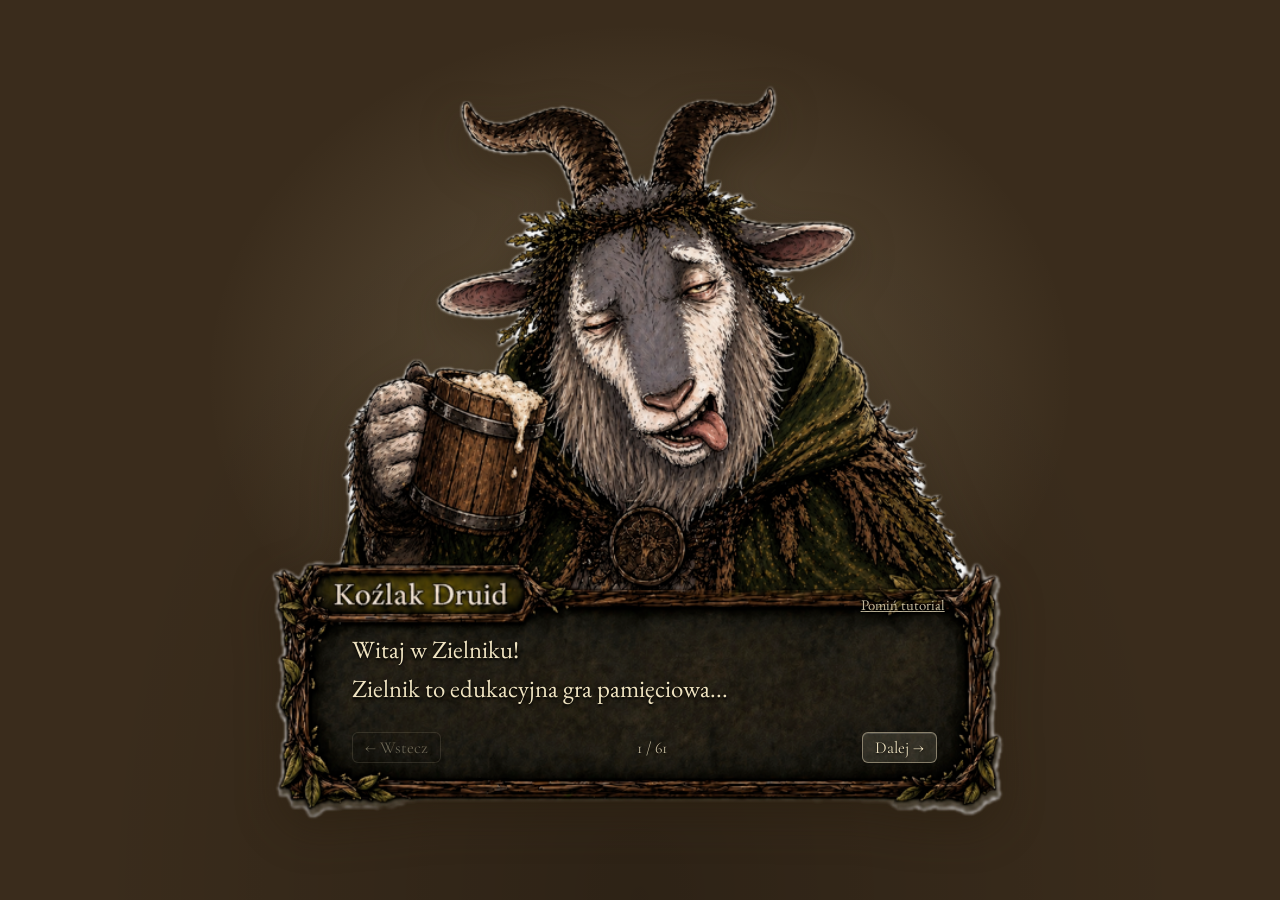
<file: index.html>
<!DOCTYPE html>
<html lang="pl">
<head>
  <meta charset="UTF-8" />
  <meta name="viewport" content="width=device-width, initial-scale=1.0" />
  <title>Zielnik — Memo Botaniczne</title>
  <link rel="preconnect" href="https://fonts.googleapis.com" />
  <link rel="preconnect" href="https://fonts.gstatic.com" crossorigin />
  <link href="https://fonts.googleapis.com/css2?family=Cormorant+Garamond:ital,wght@0,400;0,600;0,700;1,400;1,600&family=EB+Garamond:ital,wght@0,400;0,500;1,400&family=Inter:wght@400;500;600&display=swap" rel="stylesheet" />
  <link rel="stylesheet" href="css/styles.css" />
  <link rel="manifest" href="manifest.webmanifest" />
  <meta name="theme-color" content="#5a6b3b" />
  <link rel="icon" type="image/png" sizes="192x192" href="images/icon-192.png" />
  <meta name="description" content="Pergaminowa gra pamięciowa: łącz pary kwiatów i odkrywaj je w zielniku — encyklopedii w stylu Pokédexa." />
</head>
<body class="page-menu">
  <div class="parchment-bg"></div>

  <main class="menu">
    <header class="menu__header">
      <div class="ornament">✦ ❦ ✦</div>
      <h1 class="menu__title">Zielnik</h1>
      <p class="menu__subtitle"><em>Herbarium Memoriae</em></p>
      <div class="ornament">— gra pamięciowa botaniczna —</div>
    </header>

    <section class="menu__actions">
      <a class="btn btn--primary" href="game.html">
        <span class="btn__title">Rozpocznij grę</span>
        <span class="btn__sub">Łącz w pary, odkrywaj kwiaty</span>
      </a>
      <a class="btn" href="herbarium.html">
        <span class="btn__title">Otwórz Zielnik</span>
        <span class="btn__sub">Encyklopedia odkrytych kwiatów</span>
      </a>
    </section>

    <section class="menu__progress" id="progressPanel">
      <!-- progress filled by JS -->
    </section>

    <footer class="menu__footer">
      <button id="muteToggle" class="link-btn" type="button" aria-pressed="false">🔊 Dźwięk: włączony</button>
      <span class="dot">·</span>
      <button id="replayTutorial" class="link-btn" type="button">🎓 Pokaż tutorial</button>
      <span class="dot">·</span>
      <button id="resetProgress" class="link-btn link-btn--danger" type="button">Zresetuj postęp</button>
    </footer>
  </main>

  <script src="js/storage.js"></script>
  <script src="js/audio.js"></script>
  <script src="js/data.js"></script>
  <script src="js/menu.js"></script>
  <script src="js/tutorial.js"></script>
  <script src="js/pwa.js"></script>
</body>
</html>
</file>
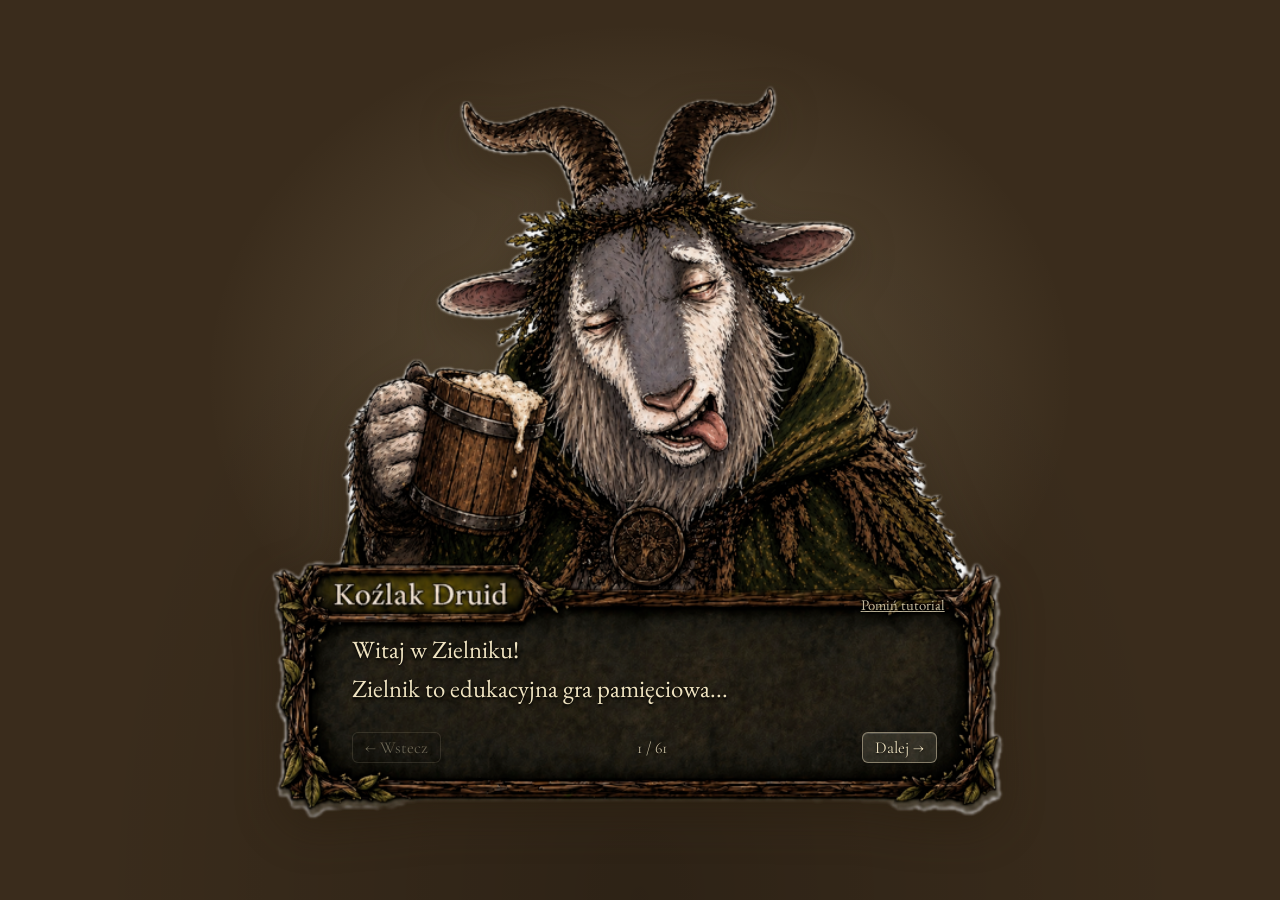
<file: game.html>
<!DOCTYPE html>
<html lang="pl">
<head>
  <meta charset="UTF-8" />
  <meta name="viewport" content="width=device-width, initial-scale=1.0" />
  <title>Gra — Zielnik</title>
  <link rel="preconnect" href="https://fonts.googleapis.com" />
  <link rel="preconnect" href="https://fonts.gstatic.com" crossorigin />
  <link href="https://fonts.googleapis.com/css2?family=Cormorant+Garamond:ital,wght@0,400;0,600;0,700;1,400;1,600&family=EB+Garamond:ital,wght@0,400;0,500;1,400&family=Inter:wght@400;500;600&display=swap" rel="stylesheet" />
  <link rel="stylesheet" href="css/styles.css" />
  <link rel="stylesheet" href="css/game.css" />
  <link rel="manifest" href="manifest.webmanifest" />
  <meta name="theme-color" content="#5a6b3b" />
  <link rel="icon" type="image/png" sizes="192x192" href="images/icon-192.png" />
</head>
<body class="page-game">
  <div class="parchment-bg"></div>

  <header class="topbar">
    <a class="topbar__back" href="index.html" aria-label="Powrót do menu">← Menu</a>
    <h1 class="topbar__title">Memo Botaniczne</h1>
    <nav class="topbar__nav">
      <span class="stat" aria-label="Czas">⧖ <span id="statTime">00:00</span></span>
      <span class="stat" aria-label="Ruchy">↻ <span id="statMoves">0</span></span>
      <span class="stat" aria-label="Pary">❀ <span id="statPairs">0/12</span></span>
      <a id="herbariumTarget" class="herb-icon" href="herbarium.html" title="Zielnik" aria-label="Otwórz zielnik">
        <span class="herb-icon__book">📕</span>
        <span class="herb-icon__count" id="herbCount">0</span>
      </a>
      <button id="muteToggle" class="link-btn" type="button" aria-pressed="false">🔊</button>
    </nav>
  </header>

  <main class="board-wrap">
    <div id="board" class="board" aria-label="Plansza memo"></div>
  </main>

  <div id="toastStack" class="toast-stack" aria-live="polite"></div>

  <div id="winDialog" class="dialog" hidden>
    <div class="dialog__panel">
      <div class="ornament">✦ ❦ ✦</div>
      <h2>Runda zakończona</h2>
      <p class="dialog__lead" id="winLead">Wspaniała pamięć botaniczna!</p>
      <ul class="dialog__stats">
        <li>Czas: <strong id="winTime">00:00</strong></li>
        <li>Ruchy: <strong id="winMoves">0</strong></li>
        <li>Nowo odkryte: <strong id="winNew">0</strong></li>
      </ul>
      <div id="winAchievements" class="win-achievements" hidden></div>
      <div class="dialog__actions">
        <button class="btn btn--primary" id="playAgain">Zagraj ponownie</button>
        <a class="btn" href="herbarium.html">Otwórz Zielnik</a>
        <a class="btn btn--ghost" href="index.html">Menu</a>
      </div>
    </div>
  </div>

  <script src="js/storage.js"></script>
  <script src="js/audio.js"></script>
  <script src="js/data.js"></script>
  <script src="js/achievements.js"></script>
  <script src="js/game.js"></script>
  <script src="js/tutorial.js"></script>
  <script src="js/pwa.js"></script>
</body>
</html>
</file>
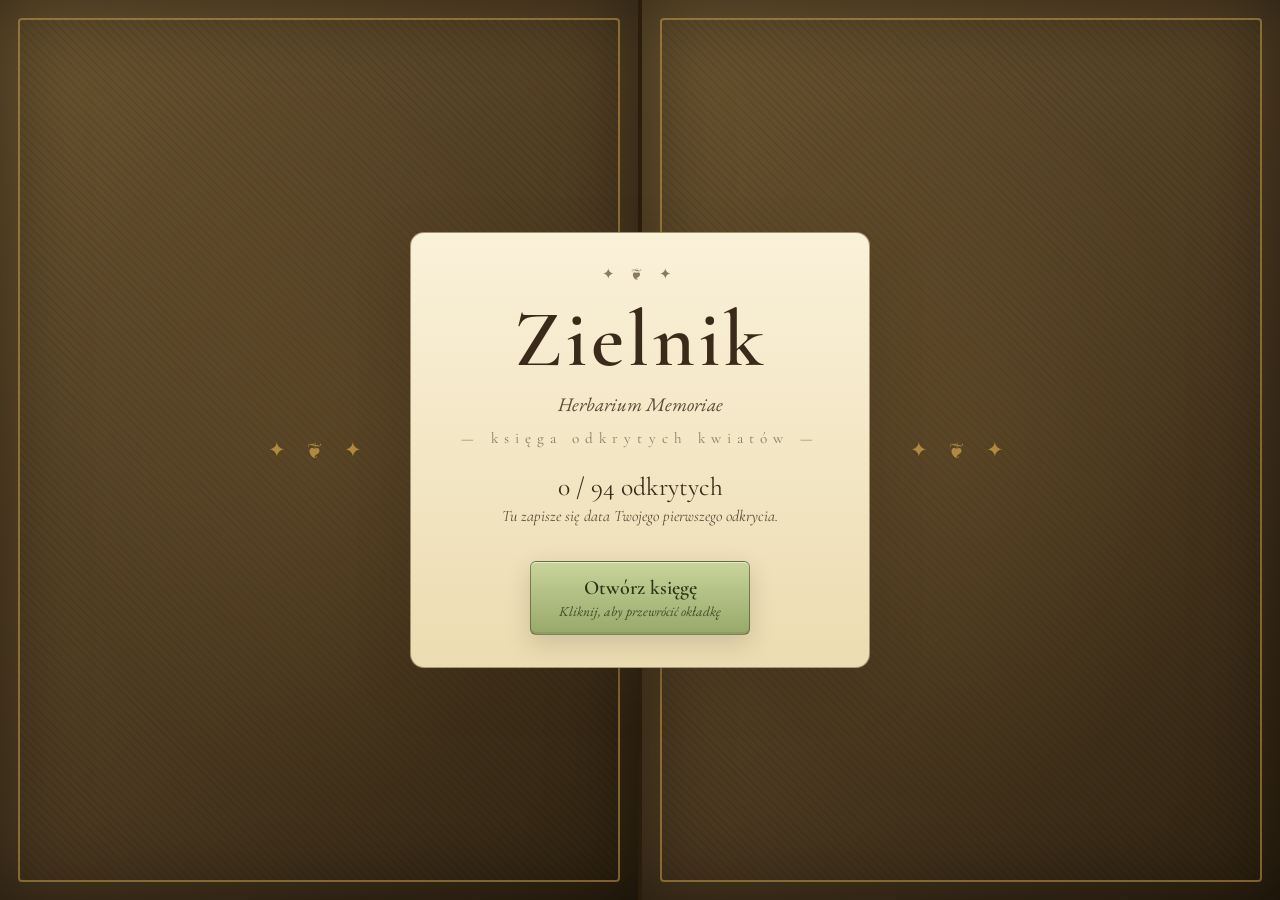
<file: herbarium.html>
<!DOCTYPE html>
<html lang="pl">
<head>
  <meta charset="UTF-8" />
  <meta name="viewport" content="width=device-width, initial-scale=1.0" />
  <title>Zielnik — Encyklopedia</title>
  <link rel="preconnect" href="https://fonts.googleapis.com" />
  <link rel="preconnect" href="https://fonts.gstatic.com" crossorigin />
  <link href="https://fonts.googleapis.com/css2?family=Cormorant+Garamond:ital,wght@0,400;0,600;0,700;1,400;1,600&family=EB+Garamond:ital,wght@0,400;0,500;1,400&family=Inter:wght@400;500;600&display=swap" rel="stylesheet" />
  <link rel="stylesheet" href="css/styles.css" />
  <link rel="stylesheet" href="css/herbarium.css" />
  <link rel="manifest" href="manifest.webmanifest" />
  <meta name="theme-color" content="#5a6b3b" />
  <link rel="icon" type="image/png" sizes="192x192" href="images/icon-192.png" />
</head>
<body class="page-herbarium">
  <div class="parchment-bg"></div>

  <div id="bookCover" class="book-cover" role="dialog" aria-label="Okładka zielnika" tabindex="-1">
    <div class="book-cover__half book-cover__half--left">
      <div class="book-cover__inner book-cover__inner--left">
        <div class="ornament">✦ ❦ ✦</div>
      </div>
    </div>
    <div class="book-cover__half book-cover__half--right">
      <div class="book-cover__inner book-cover__inner--right">
        <div class="ornament">✦ ❦ ✦</div>
      </div>
    </div>
    <div class="book-cover__center">
      <div class="ornament">✦ ❦ ✦</div>
      <h1 class="book-cover__title">Zielnik</h1>
      <p class="book-cover__sub"><em>Herbarium Memoriae</em></p>
      <div class="ornament">— księga odkrytych kwiatów —</div>
      <div class="book-cover__progress">
        <div class="book-cover__count" id="coverCount">0 / 94</div>
        <div class="book-cover__date" id="coverDate"></div>
      </div>
      <button class="btn btn--primary book-cover__open" id="openBookBtn" type="button">
        <span class="btn__title">Otwórz księgę</span>
        <span class="btn__sub">Kliknij, aby przewrócić okładkę</span>
      </button>
    </div>
  </div>

  <header class="topbar">
    <a class="topbar__back" href="index.html" aria-label="Powrót do menu">← Menu</a>
    <h1 class="topbar__title">Zielnik</h1>
    <nav class="topbar__nav">
      <span class="stat" aria-label="Postęp">❀ <span id="progressLabel">0 / 94</span></span>
      <a class="link-btn" href="game.html">Graj →</a>
    </nav>
  </header>

  <main class="herbarium">
    <aside class="herbarium__sidebar" aria-label="Lista kwiatów">
      <div class="filters">
        <label class="filters__search">
          <span class="visually-hidden">Szukaj</span>
          <input type="search" id="searchInput" placeholder="Szukaj…" autocomplete="off" />
        </label>
        <div class="filters__row">
          <select id="filterCategory" aria-label="Kategoria">
            <option value="">Wszystkie kategorie</option>
          </select>
          <select id="filterLifecycle" aria-label="Cykl życia">
            <option value="">Wszystkie cykle</option>
          </select>
        </div>
        <label class="filters__check">
          <input type="checkbox" id="filterUnlocked" /> Tylko odblokowane
        </label>
      </div>
      <ul id="flowerList" class="flower-list" role="listbox"></ul>
      <button id="openStamps" class="link-btn stamps-trigger" type="button">🏅 STEMPLE</button>
    </aside>

    <section id="detail" class="herbarium__detail" aria-live="polite">
      <div class="detail__placeholder">
        <div class="ornament">✦ ❦ ✦</div>
        <p>Wybierz kwiat z listy,<br />aby otworzyć kartę zielnika.</p>
      </div>
    </section>
  </main>

  <div id="stampsDialog" class="dialog" hidden>
    <div class="dialog__panel dialog__panel--wide">
      <div class="ornament">✦ ❦ ✦</div>
      <h2>STEMPLE</h2>
      <p class="dialog__lead" id="stampsLead">Zdobywaj je za odkrywanie kwiatów, szybkie pary i kompletowanie zestawów.</p>
      <div id="stampsGrid" class="stamps-grid"></div>
      <div class="dialog__actions">
        <button class="btn" id="closeStamps" type="button">Zamknij</button>
      </div>
    </div>
  </div>

  <script src="js/storage.js"></script>
  <script src="js/data.js"></script>
  <script src="js/achievements.js"></script>
  <script src="js/herbarium.js"></script>
  <script src="js/tutorial.js"></script>
  <script src="js/pwa.js"></script>
</body>
</html>
</file>
<file: css/styles.css>
/* === Zielnik — base styles === */
:root {
  --paper: #f4ead5;
  --paper-2: #ecdfc1;
  --paper-3: #e2d2ad;
  --ink: #3a2a1a;
  --ink-soft: #5a4a36;
  --ink-faint: #8a7a64;
  --moss: #5a6b3b;
  --moss-dark: #3f4d27;
  --terracotta: #a0522d;
  --gold: #b8860b;
  --gold-soft: #d4a84a;
  --shadow: 0 8px 24px rgba(58, 42, 26, 0.18);
  --shadow-lg: 0 18px 50px rgba(58, 42, 26, 0.28);
  --radius: 6px;
  --radius-lg: 14px;
  --serif: "Cormorant Garamond", "EB Garamond", Georgia, serif;
  --serif-body: "EB Garamond", Georgia, serif;
  --sans: "Inter", system-ui, -apple-system, sans-serif;
}

* { box-sizing: border-box; }

html, body { margin: 0; padding: 0; }
body {
  min-height: 100vh;
  font-family: var(--serif-body);
  color: var(--ink);
  background: var(--paper);
  position: relative;
  overflow-x: hidden;
}

/* Parchment background — layered radial + grain */
.parchment-bg {
  position: fixed;
  inset: 0;
  z-index: -1;
  background:
    radial-gradient(ellipse at 20% 10%, rgba(255, 240, 210, 0.7), transparent 55%),
    radial-gradient(ellipse at 80% 90%, rgba(160, 120, 70, 0.18), transparent 60%),
    radial-gradient(ellipse at 60% 40%, rgba(255, 250, 230, 0.4), transparent 70%),
    linear-gradient(180deg, #f6ecd5 0%, #ead9b3 50%, #e0cb9f 100%);
}
.parchment-bg::before {
  content: "";
  position: absolute;
  inset: 0;
  background-image:
    radial-gradient(circle at 12% 22%, rgba(70,50,30,0.06) 0 1px, transparent 2px),
    radial-gradient(circle at 78% 64%, rgba(70,50,30,0.05) 0 1px, transparent 2px),
    radial-gradient(circle at 42% 88%, rgba(70,50,30,0.04) 0 1px, transparent 2px),
    radial-gradient(circle at 88% 14%, rgba(70,50,30,0.04) 0 1px, transparent 2px);
  background-size: 240px 240px, 320px 320px, 280px 280px, 360px 360px;
  opacity: 0.7;
  pointer-events: none;
  mix-blend-mode: multiply;
}
.parchment-bg::after {
  content: "";
  position: absolute;
  inset: 0;
  background-image: url("data:image/svg+xml;utf8,<svg xmlns='http://www.w3.org/2000/svg' width='200' height='200'><filter id='n'><feTurbulence type='fractalNoise' baseFrequency='0.85' numOctaves='2' stitchTiles='stitch'/><feColorMatrix values='0 0 0 0 0.22  0 0 0 0 0.16  0 0 0 0 0.10  0 0 0 0.18 0'/></filter><rect width='100%' height='100%' filter='url(%23n)'/></svg>");
  opacity: 0.35;
  mix-blend-mode: multiply;
  pointer-events: none;
}

/* Typography */
h1, h2, h3 { font-family: var(--serif); font-weight: 600; letter-spacing: 0.01em; color: var(--ink); }

.ornament {
  font-family: var(--serif);
  color: var(--ink-faint);
  letter-spacing: 0.4em;
  font-size: 0.95rem;
  text-align: center;
  user-select: none;
}

/* Buttons */
.btn {
  display: inline-flex;
  flex-direction: column;
  align-items: center;
  justify-content: center;
  gap: 2px;
  text-decoration: none;
  color: var(--ink);
  background: linear-gradient(180deg, #f8efd8, #e7d6ad);
  border: 1px solid rgba(90, 70, 40, 0.45);
  border-radius: var(--radius);
  padding: 14px 28px;
  min-width: 220px;
  font-family: var(--serif);
  font-size: 1.25rem;
  cursor: pointer;
  box-shadow:
    inset 0 1px 0 rgba(255, 255, 255, 0.55),
    inset 0 -2px 0 rgba(120, 90, 50, 0.18),
    var(--shadow);
  transition: transform 0.15s ease, box-shadow 0.2s ease, filter 0.2s;
}
.btn:hover { transform: translateY(-2px); filter: brightness(1.04); box-shadow: var(--shadow-lg); }
.btn:active { transform: translateY(0); }
.btn__title { font-weight: 600; }
.btn__sub { font-size: 0.85rem; color: var(--ink-soft); font-style: italic; font-family: var(--serif-body); }
.btn--primary {
  background: linear-gradient(180deg, #c8d49b, #98a86a);
  color: #2a3517;
  border-color: rgba(40, 60, 20, 0.5);
}
.btn--primary .btn__sub { color: #3f4d27; }
.btn--ghost { background: transparent; box-shadow: none; }
.btn--ghost:hover { background: rgba(255,255,255,0.3); }

.link-btn {
  background: none;
  border: none;
  color: var(--ink-soft);
  text-decoration: none;
  font-family: var(--serif-body);
  font-size: 1rem;
  cursor: pointer;
  padding: 4px 8px;
  border-radius: 4px;
}
.link-btn:hover { color: var(--ink); background: rgba(255,255,255,0.3); }
.link-btn--danger:hover { color: #7a2c1a; }

.dot { color: var(--ink-faint); margin: 0 6px; }

/* Visually hidden */
.visually-hidden {
  position: absolute; width: 1px; height: 1px; padding: 0; margin: -1px;
  overflow: hidden; clip: rect(0,0,0,0); white-space: nowrap; border: 0;
}

/* === Menu === */
.page-menu .menu {
  max-width: 720px;
  margin: 0 auto;
  padding: 6vh 24px 4vh;
  text-align: center;
}
.menu__header { margin-bottom: 36px; }
.menu__title {
  font-size: clamp(3.5rem, 8vw, 6rem);
  margin: 8px 0 4px;
  letter-spacing: 0.04em;
  color: var(--ink);
  text-shadow: 0 1px 0 rgba(255,255,255,0.4);
}
.menu__subtitle { font-style: italic; color: var(--ink-soft); margin: 0 0 12px; font-size: 1.2rem; }
.menu__actions { display: flex; flex-direction: column; align-items: center; gap: 14px; margin: 32px 0; }
.menu__progress {
  margin: 32px auto 16px;
  max-width: 520px;
  background: rgba(255, 250, 235, 0.55);
  border: 1px solid rgba(90, 70, 40, 0.25);
  border-radius: var(--radius-lg);
  padding: 18px 22px;
  box-shadow: var(--shadow);
  text-align: left;
}
.menu__progress h3 { margin: 0 0 8px; font-size: 1.3rem; }
.progress-bar {
  position: relative;
  height: 14px;
  background: rgba(58,42,26,0.1);
  border-radius: 999px;
  overflow: hidden;
  border: 1px solid rgba(90,70,40,0.2);
}
.progress-bar__fill {
  height: 100%;
  background: linear-gradient(90deg, var(--moss), var(--gold-soft));
  border-radius: 999px;
  transition: width 0.6s ease;
}
.progress-meta { display: flex; justify-content: space-between; font-size: 0.95rem; color: var(--ink-soft); margin-top: 6px; }
.menu__footer { margin-top: 24px; color: var(--ink-faint); font-size: 0.95rem; }

/* === Topbar === */
.topbar {
  display: flex;
  align-items: center;
  justify-content: space-between;
  padding: 14px 24px;
  border-bottom: 1px solid rgba(90, 70, 40, 0.25);
  background: rgba(255, 248, 228, 0.5);
  backdrop-filter: blur(2px);
}
.topbar__title {
  margin: 0;
  font-size: 1.6rem;
  letter-spacing: 0.05em;
  font-weight: 600;
}
.topbar__back { color: var(--ink-soft); text-decoration: none; font-family: var(--serif-body); }
.topbar__back:hover { color: var(--ink); }
.topbar__nav { display: flex; align-items: center; gap: 16px; font-family: var(--serif-body); }
.stat { color: var(--ink-soft); font-variant-numeric: tabular-nums; }
.stat strong { color: var(--ink); }

/* === Toasts === */
.toast-stack {
  position: fixed;
  right: 24px;
  bottom: 24px;
  display: flex;
  flex-direction: column-reverse;
  gap: 10px;
  z-index: 50;
  pointer-events: none;
}
.toast {
  pointer-events: auto;
  background: linear-gradient(180deg, #f8efd8, #e7d6ad);
  border: 1px solid rgba(90, 70, 40, 0.4);
  border-radius: var(--radius);
  padding: 12px 16px 12px 12px;
  box-shadow: var(--shadow-lg);
  display: flex;
  align-items: center;
  gap: 12px;
  max-width: 360px;
  animation: toastIn 0.5s cubic-bezier(.2,.8,.2,1) both;
  font-family: var(--serif-body);
}
.toast.is-leaving { animation: toastOut 0.4s ease both; }
.toast__thumb {
  width: 56px; height: 56px; flex: 0 0 56px;
  border-radius: 4px;
  object-fit: cover;
  border: 1px solid rgba(90, 70, 40, 0.4);
  box-shadow: 0 2px 6px rgba(0,0,0,0.15);
}
.toast__title { font-family: var(--serif); font-size: 1.15rem; line-height: 1.1; color: var(--ink); }
.toast__sub { font-style: italic; color: var(--ink-soft); font-size: 0.9rem; }
@keyframes toastIn {
  from { transform: translateX(40px) scale(0.95); opacity: 0; }
  to   { transform: translateX(0) scale(1); opacity: 1; }
}
@keyframes toastOut {
  to { transform: translateX(40px); opacity: 0; }
}

/* === Dialog === */
.dialog {
  position: fixed;
  inset: 0;
  display: flex;
  align-items: center;
  justify-content: center;
  background: rgba(40, 28, 14, 0.45);
  backdrop-filter: blur(3px);
  z-index: 100;
  padding: 24px;
}
.dialog[hidden] { display: none; }
.dialog__panel {
  background: linear-gradient(180deg, #faf1d9, #ecdcb1);
  border: 1px solid rgba(90, 70, 40, 0.4);
  border-radius: var(--radius-lg);
  padding: 32px 36px;
  max-width: 520px;
  width: 100%;
  box-shadow: var(--shadow-lg);
  text-align: center;
  animation: dialogIn 0.45s cubic-bezier(.2,.8,.2,1);
}
.dialog__panel h2 { font-size: 2.2rem; margin: 12px 0 8px; }
.dialog__lead { font-style: italic; color: var(--ink-soft); }
.dialog__stats {
  list-style: none; padding: 0; margin: 18px auto 24px;
  display: flex; justify-content: center; gap: 28px;
  font-family: var(--serif-body); color: var(--ink-soft);
}
.dialog__stats strong { color: var(--ink); font-size: 1.3rem; font-family: var(--serif); }
.dialog__actions { display: flex; flex-wrap: wrap; gap: 10px; justify-content: center; }
@keyframes dialogIn {
  from { transform: translateY(20px) scale(0.96); opacity: 0; }
  to   { transform: translateY(0) scale(1); opacity: 1; }
}
.dialog__panel--wide { max-width: 760px; }

/* Stamps */
.stamps-trigger { margin-top: 8px; align-self: center; }
.stamps-grid {
  display: flex;
  flex-direction: column;
  gap: 18px;
  margin: 18px 0 22px;
  max-height: min(62vh, 620px);
  overflow-y: auto;
  padding-right: 6px;
}
.stamp-section__title {
  margin: 0 0 8px;
  font-size: 1.15rem;
  color: var(--moss-dark);
  text-align: left;
}
.stamp-section__grid {
  display: grid;
  grid-template-columns: repeat(auto-fill, minmax(150px, 1fr));
  gap: 12px;
}
.stamp-card {
  background: rgba(255, 250, 232, 0.7);
  border: 2px dashed rgba(120, 60, 30, 0.45);
  border-radius: 10px;
  padding: 14px 10px;
  text-align: center;
  font-family: var(--serif-body);
  position: relative;
  transition: transform 0.2s;
}
.stamp-card.is-earned {
  border-style: solid;
  border-color: rgba(184, 134, 11, 0.6);
  background: rgba(255, 245, 215, 0.9);
  box-shadow: 0 4px 14px rgba(120, 90, 40, 0.18);
  transform: rotate(-1deg);
}
.stamp-card.is-earned:nth-child(even) { transform: rotate(0.8deg); }
.stamp-card.is-locked { opacity: 0.55; filter: grayscale(0.8); }
.stamp-card__icon { font-size: 2rem; line-height: 1; margin-bottom: 6px; }
.stamp-card__name { font-family: var(--serif); font-size: 1.05rem; color: var(--ink); margin-bottom: 4px; }
.stamp-card__desc { font-size: 0.85rem; color: var(--ink-soft); }

/* Win dialog — achievements pills */
.win-achievements {
  display: flex;
  flex-direction: column;
  gap: 8px;
  margin: 16px auto 8px;
  max-width: 420px;
  text-align: left;
}
.achievement-pill {
  display: flex;
  align-items: center;
  gap: 12px;
  background: rgba(255, 245, 215, 0.85);
  border: 1px solid rgba(184, 134, 11, 0.55);
  border-radius: 10px;
  padding: 10px 14px;
  animation: pillIn 0.5s ease both;
}
.achievement-pill__icon { font-size: 1.6rem; }
.achievement-pill__name { font-family: var(--serif); font-weight: 600; font-size: 1.05rem; }
.achievement-pill__desc { font-size: 0.85rem; color: var(--ink-soft); }
@keyframes pillIn {
  from { transform: translateX(-10px); opacity: 0; }
  to   { transform: translateX(0); opacity: 1; }
}

/* === Tutorial — Koźlak Druid === */
.tutorial-root {
  position: fixed;
  inset: 0;
  z-index: 300;
  pointer-events: auto;
  font-family: var(--serif-body);
  display: flex;
  overflow: hidden;
}
.tutorial-root--intro {
  background:
    radial-gradient(ellipse at 50% 42%, rgba(245, 228, 184, 0.22), transparent 48%),
    radial-gradient(ellipse at 50% 100%, rgba(0, 0, 0, 0.22), transparent 60%),
    #3a2c1c;
  align-items: center;
  justify-content: center;
}
.tutorial-root--guide {
  background: rgba(40, 28, 14, 0.16);
  align-items: flex-end;
  justify-content: flex-end;
  padding: 18px;
}
.tutorial-highlight {
  position: absolute;
  border-radius: 12px;
  border: 3px solid var(--gold);
  box-shadow:
    0 0 0 9999px rgba(40, 28, 14, 0.55),
    0 0 24px rgba(212, 168, 74, 0.7);
  transition: all 0.4s cubic-bezier(.2,.8,.2,1);
  pointer-events: none;
  animation: hlPulse 2s ease-in-out infinite;
}
@keyframes hlPulse {
  0%, 100% { box-shadow: 0 0 0 9999px rgba(40, 28, 14, 0.55), 0 0 14px rgba(212,168,74,0.6); }
  50%      { box-shadow: 0 0 0 9999px rgba(40, 28, 14, 0.55), 0 0 28px rgba(212,168,74,0.95); }
}

.tutorial-paszczak {
  position: relative;
  width: min(92vw, 760px, 92vh);
  aspect-ratio: 1 / 1;
  height: auto;
  flex: 0 0 auto;
  pointer-events: auto;
  animation: paszczakIn 0.6s cubic-bezier(.2,.8,.2,1) both;
  filter: drop-shadow(0 16px 22px rgba(40,28,14,0.45));
}
.tutorial-root--guide .tutorial-paszczak {
  width: min(72vw, 620px, 72vh);
  filter: drop-shadow(0 10px 16px rgba(40,28,14,0.42));
}
@keyframes paszczakIn {
  from { transform: translateY(40px) scale(0.85); opacity: 0; }
  to   { transform: translateY(0) scale(1); opacity: 1; }
}
.tutorial-paszczak__img {
  position: absolute;
  inset: 0;
  width: 100%;
  height: 100%;
  object-fit: contain;
  object-position: center center;
  border-radius: 0;
  border: none;
  background: transparent;
  box-shadow: none;
  animation: paszczakBob 4s ease-in-out infinite;
}
.tutorial-root--demonic .tutorial-paszczak__img {
  filter: drop-shadow(0 0 18px rgba(138, 30, 24, 0.72));
}
.tutorial-root--sad .tutorial-paszczak__img {
  filter: saturate(0.75);
}
@keyframes paszczakBob {
  0%, 100% { transform: translateY(0) rotate(-2deg); }
  50%      { transform: translateY(-6px) rotate(2deg); }
}

.tutorial-bubble {
  position: absolute;
  left: 9.8%;
  top: 72.4%;
  width: 81.6%;
  height: 20.4%;
  translate: none;
  max-width: none;
  background: transparent;
  border: none;
  border-radius: 0;
  padding: clamp(8px, 1.3vw, 14px) clamp(12px, 1.8vw, 18px) clamp(8px, 1.1vw, 12px);
  box-shadow: none;
  pointer-events: auto;
  animation: bubbleIn 0.5s cubic-bezier(.2,.8,.2,1) both;
  display: flex;
  flex-direction: column;
  justify-content: space-between;
}
.tutorial-bubble::before {
  display: none;
}
@keyframes bubbleIn {
  from { transform: translateY(10px) scale(0.96); opacity: 0; }
  to   { transform: translateY(0) scale(1); opacity: 1; }
}
.tutorial-bubble__text {
  flex: 1 1 auto;
  min-height: 0;
  font-size: clamp(1.15rem, 2.15vw, 1.55rem);
  line-height: 1.22;
  color: #efe3c1;
  text-shadow: 0 2px 2px rgba(0,0,0,0.75), 0 0 5px rgba(0,0,0,0.65);
  margin-bottom: 4px;
  max-height: none;
  overflow-y: auto;
  padding-right: 4px;
  scrollbar-width: thin;
  scrollbar-color: rgba(239, 227, 193, 0.45) transparent;
}
.tutorial-bubble__text p { margin: 0 0 0.34em; }
.tutorial-bubble__text p:last-child { margin-bottom: 0; }
.tutorial-bubble__text em { font-style: italic; color: #f4eacb; }
.tutorial-bubble__text strong { color: #ffd9b0; }
.tutorial-bubble__nav {
  display: flex;
  align-items: center;
  justify-content: space-between;
  gap: 10px;
  flex: 0 0 auto;
}
.tutorial-bubble__progress {
  font-family: var(--serif);
  color: rgba(239, 227, 193, 0.82);
  font-size: clamp(0.82rem, 1.3vw, 1rem);
  text-shadow: 0 1px 2px rgba(0,0,0,0.7);
}
.tutorial-btn {
  background: rgba(239, 227, 193, 0.12);
  color: #efe3c1;
  border: 1px solid rgba(239, 227, 193, 0.45);
  border-radius: 6px;
  padding: 4px 12px;
  font-family: var(--serif);
  font-size: clamp(0.9rem, 1.35vw, 1.05rem);
  cursor: pointer;
  box-shadow: inset 0 1px 0 rgba(255,255,255,0.14), 0 1px 4px rgba(0,0,0,0.35);
  text-shadow: 0 1px 2px rgba(0,0,0,0.7);
}
.tutorial-btn:hover { filter: brightness(1.05); }
.tutorial-btn:disabled { opacity: 0.45; cursor: not-allowed; }
.tutorial-btn--ghost {
  background: rgba(0,0,0,0.1);
  color: rgba(239, 227, 193, 0.82);
  border: 1px solid rgba(239, 227, 193, 0.28);
  box-shadow: none;
}
.tutorial-skip {
  position: absolute;
  top: -26px;
  right: 4px;
  background: none;
  border: none;
  color: rgba(239, 227, 193, 0.82);
  font-family: var(--serif-body);
  font-size: 0.92rem;
  cursor: pointer;
  text-decoration: underline;
  text-shadow: 0 1px 2px rgba(0,0,0,0.75);
}
.tutorial-skip:hover { color: #fff4d8; }

@media (max-width: 600px) {
  .tutorial-paszczak {
    width: min(112vw, 66vh);
    max-width: none;
  }
  .tutorial-root--guide {
    padding: 8px;
  }
  .tutorial-root--guide .tutorial-paszczak {
    width: min(112vw, 52vh);
  }
  .tutorial-bubble {
    left: 9.5%;
    top: 72.5%;
    width: 82%;
    height: 20.5%;
    padding: 6px 9px 7px;
  }
  .tutorial-bubble__text { font-size: clamp(0.86rem, 3.8vw, 1rem); line-height: 1.08; }
  .tutorial-btn { padding: 3px 8px; font-size: 0.78rem; }
  .tutorial-bubble__progress { font-size: 0.74rem; }
  .tutorial-skip { top: -22px; font-size: 0.78rem; }
}

@media (prefers-reduced-motion: reduce) {
  .tutorial-paszczak, .tutorial-paszczak__img, .tutorial-highlight { animation: none; }
  .tutorial-bubble, .tutorial-paszczak { animation: none; }
}
</file>
<file: css/game.css>
/* === Memo board === */
.board-wrap {
  padding: 32px 24px 56px;
  display: flex;
  justify-content: center;
}

.board {
  display: grid;
  grid-template-columns: repeat(6, 1fr);
  gap: 18px;
  width: 100%;
  max-width: 1320px;
  perspective: 1400px;
}
@media (max-width: 1100px) {
  .board { grid-template-columns: repeat(4, 1fr); }
}
@media (max-width: 720px) {
  .board { grid-template-columns: repeat(3, 1fr); gap: 12px; }
}
@media (max-width: 460px) {
  .board { grid-template-columns: repeat(2, 1fr); }
}

/* Card — horizontal */
.card {
  position: relative;
  aspect-ratio: 3 / 2;
  cursor: pointer;
  transform-style: preserve-3d;
  transition: transform 0.6s cubic-bezier(.2,.8,.2,1);
  border-radius: 10px;
}
.card.is-flipped { transform: rotateY(180deg); }
.card.is-matched { cursor: default; }
.card.is-matched .card__face--front {
  box-shadow:
    0 0 0 2px var(--gold-soft),
    0 10px 28px rgba(120, 90, 40, 0.35);
}
.card.is-locked { pointer-events: none; }

.card__face {
  position: absolute;
  inset: 0;
  border-radius: 10px;
  overflow: hidden;
  backface-visibility: hidden;
  -webkit-backface-visibility: hidden;
  border: 1px solid rgba(90, 70, 40, 0.45);
  box-shadow:
    inset 0 1px 0 rgba(255, 255, 255, 0.4),
    0 8px 22px rgba(58, 42, 26, 0.22);
  background: var(--paper);
}

.card__face--back {
  background-image: url("../images/back.png");
  background-size: cover;
  background-position: center;
  background-color: #6b7a4a;
}
.card__face--back::after {
  content: "";
  position: absolute;
  inset: 6px;
  border: 1px solid rgba(255, 245, 220, 0.35);
  border-radius: 7px;
  pointer-events: none;
}

.card__face--front {
  transform: rotateY(180deg);
  display: flex;
  flex-direction: column;
}
.card__image {
  flex: 1;
  width: 100%;
  height: 100%;
  background-size: cover;
  background-position: center;
  background-color: var(--paper-2);
}
.card__name {
  position: absolute;
  left: 0; right: 0; bottom: 0;
  padding: 6px 10px;
  font-family: var(--serif);
  font-size: clamp(0.85rem, 1.4vw, 1.05rem);
  text-align: center;
  background: linear-gradient(180deg, rgba(244, 234, 213, 0) 0%, rgba(244, 234, 213, 0.92) 60%, rgba(236, 223, 193, 0.96) 100%);
  color: var(--ink);
  letter-spacing: 0.01em;
  border-top: 1px solid rgba(90, 70, 40, 0.18);
}

.card.is-new-unlock .card__face--front::before {
  content: "";
  position: absolute;
  inset: -3px;
  border-radius: 12px;
  background: radial-gradient(circle at 50% 50%, rgba(212, 168, 74, 0.65), rgba(212, 168, 74, 0) 70%);
  animation: bloom 1.6s ease-out;
  pointer-events: none;
  z-index: 2;
}
@keyframes bloom {
  0%   { transform: scale(0.6); opacity: 0; }
  35%  { opacity: 1; }
  100% { transform: scale(1.4); opacity: 0; }
}

/* Herbarium icon target in topbar */
.herb-icon {
  position: relative;
  display: inline-flex;
  align-items: center;
  justify-content: center;
  width: 40px; height: 40px;
  border-radius: 8px;
  background: rgba(255, 250, 232, 0.6);
  border: 1px solid rgba(90, 70, 40, 0.35);
  text-decoration: none;
  transition: transform 0.2s, box-shadow 0.2s;
}
.herb-icon:hover { transform: translateY(-1px); box-shadow: var(--shadow); }
.herb-icon__book { font-size: 1.3rem; line-height: 1; }
.herb-icon__count {
  position: absolute;
  bottom: -6px; right: -6px;
  background: var(--moss);
  color: #f4ead5;
  font-family: var(--serif);
  font-size: 0.78rem;
  border-radius: 999px;
  padding: 1px 6px;
  border: 1px solid rgba(0,0,0,0.2);
  min-width: 18px;
  text-align: center;
}
.herb-icon.is-pulsing { animation: herbPulse 0.6s ease; }
@keyframes herbPulse {
  0%, 100% { transform: scale(1); }
  50%      { transform: scale(1.25); box-shadow: 0 0 0 8px rgba(184,134,11,0.25); }
}

/* Flying card clone — animated via JS-set CSS vars */
.fly-card {
  position: fixed;
  z-index: 200;
  border-radius: 10px;
  border: 1px solid rgba(90,70,40,0.45);
  box-shadow: var(--shadow-lg);
  background-size: cover;
  background-position: center;
  pointer-events: none;
  transition: transform 1.1s cubic-bezier(.55,.05,.4,1.1), opacity 1.1s ease, width 1.1s ease, height 1.1s ease;
}
.fly-card.is-flying {
  opacity: 0;
  width: 40px !important;
  height: 40px !important;
  transform: translate(var(--fly-dx, 0), var(--fly-dy, 0)) rotate(var(--fly-rot, 360deg)) scale(0.4);
}

@media (prefers-reduced-motion: reduce) {
  .fly-card { transition: none; }
  .card { transition: none; }
}
</file>
<file: css/herbarium.css>
/* === Book cover (intro screen) === */
.book-cover {
  position: fixed;
  inset: 0;
  z-index: 150;
  perspective: 1800px;
  background: rgba(40, 28, 14, 0.55);
  display: flex;
  align-items: center;
  justify-content: center;
  overflow: hidden;
}
.book-cover[hidden] { display: none; }

.book-cover__half {
  position: absolute;
  top: 0; bottom: 0;
  width: 50%;
  background: linear-gradient(135deg, #6b5530 0%, #4a3820 60%, #2e2210 100%);
  box-shadow: inset 0 0 80px rgba(0,0,0,0.5);
  transition: transform 1.1s cubic-bezier(.6,.05,.4,1);
  transform-style: preserve-3d;
  z-index: 2;
}
.book-cover__half--left {
  left: 0;
  transform-origin: left center;
  border-right: 2px solid #2a1d0c;
}
.book-cover__half--right {
  right: 0;
  transform-origin: right center;
  border-left: 2px solid #2a1d0c;
}

.book-cover__inner {
  position: absolute;
  inset: 18px;
  border: 2px solid rgba(212, 168, 74, 0.5);
  border-radius: 4px;
  display: flex;
  align-items: center;
  justify-content: center;
  background:
    radial-gradient(ellipse at center, rgba(212, 168, 74, 0.08), transparent 60%),
    repeating-linear-gradient(45deg, rgba(0,0,0,0.06) 0 2px, transparent 2px 6px);
}
.book-cover__inner .ornament {
  color: rgba(212, 168, 74, 0.7);
  font-size: 1.3rem;
}

.book-cover__center {
  position: relative;
  z-index: 3;
  text-align: center;
  padding: 32px 36px;
  background: linear-gradient(180deg, #faf1d9, #ecdcb1);
  border: 1px solid rgba(90, 70, 40, 0.5);
  border-radius: var(--radius-lg);
  box-shadow: var(--shadow-lg);
  max-width: 460px;
  width: calc(100% - 48px);
  animation: coverPanelIn 0.8s cubic-bezier(.2,.8,.2,1) both;
}
@keyframes coverPanelIn {
  from { transform: translateY(20px) scale(0.96); opacity: 0; }
  to   { transform: translateY(0) scale(1); opacity: 1; }
}

.book-cover__title {
  font-family: var(--serif);
  font-size: clamp(3rem, 7vw, 5rem);
  margin: 8px 0 4px;
  letter-spacing: 0.05em;
  color: var(--ink);
}
.book-cover__sub { font-style: italic; color: var(--ink-soft); margin: 0 0 12px; font-size: 1.2rem; }

.book-cover__progress {
  margin: 24px 0;
  font-family: var(--serif);
}
.book-cover__count { font-size: 1.6rem; color: var(--ink); }
.book-cover__date { font-style: italic; color: var(--ink-soft); margin-top: 4px; min-height: 1.4em; }

.book-cover__open { margin-top: 8px; }

/* Opening animation: covers swing outward, center panel fades, content reveals */
.book-cover.is-opening .book-cover__half--left  { transform: rotateY(-105deg); }
.book-cover.is-opening .book-cover__half--right { transform: rotateY(105deg); }
.book-cover.is-opening .book-cover__center {
  animation: coverPanelOut 0.7s ease both;
}
@keyframes coverPanelOut {
  to { transform: translateY(-20px) scale(0.92); opacity: 0; }
}
.book-cover.is-opening { background: rgba(40, 28, 14, 0); transition: background 1.1s ease; }

@media (prefers-reduced-motion: reduce) {
  .book-cover__half, .book-cover__center, .book-cover { transition: none; animation: none; }
}

/* === Herbarium === */
.herbarium {
  display: grid;
  grid-template-columns: 360px 1fr;
  gap: 24px;
  padding: 24px;
  max-width: 1400px;
  margin: 0 auto;
}
@media (max-width: 900px) {
  .herbarium { grid-template-columns: 1fr; }
}

/* Sidebar */
.herbarium__sidebar {
  background: rgba(255, 248, 228, 0.6);
  border: 1px solid rgba(90, 70, 40, 0.25);
  border-radius: var(--radius-lg);
  padding: 16px;
  box-shadow: var(--shadow);
  height: calc(100vh - 110px);
  display: flex;
  flex-direction: column;
  position: sticky;
  top: 80px;
}
@media (max-width: 900px) {
  .herbarium__sidebar { position: static; height: auto; max-height: 60vh; }
}

.filters { display: flex; flex-direction: column; gap: 10px; margin-bottom: 12px; }
.filters__search input,
.filters select {
  width: 100%;
  padding: 8px 12px;
  border: 1px solid rgba(90, 70, 40, 0.4);
  border-radius: 6px;
  background: rgba(255, 250, 235, 0.8);
  font-family: var(--serif-body);
  font-size: 1rem;
  color: var(--ink);
}
.filters__row { display: flex; gap: 8px; }
.filters__row select { flex: 1; }
.filters__check {
  display: flex; align-items: center; gap: 8px;
  font-family: var(--serif-body);
  color: var(--ink-soft);
  cursor: pointer;
}

.flower-list {
  list-style: none;
  margin: 0;
  padding: 4px;
  overflow-y: auto;
  flex: 1;
  scrollbar-width: thin;
}
.flower-list::-webkit-scrollbar { width: 8px; }
.flower-list::-webkit-scrollbar-thumb { background: rgba(90,70,40,0.3); border-radius: 4px; }

.flower-item {
  display: flex;
  align-items: center;
  gap: 12px;
  padding: 8px;
  border-radius: 6px;
  cursor: pointer;
  margin-bottom: 4px;
  border: 1px solid transparent;
  transition: background 0.15s, border-color 0.15s;
}
.flower-item:hover { background: rgba(255,255,255,0.4); }
.flower-item.is-active { background: rgba(184, 134, 11, 0.18); border-color: rgba(184, 134, 11, 0.5); }
.flower-item.is-locked .flower-item__thumb { filter: brightness(0) opacity(0.25); }
.flower-item.is-locked .flower-item__name { color: var(--ink-faint); font-style: italic; }

.flower-item__thumb {
  width: 56px; height: 38px; flex: 0 0 56px;
  object-fit: cover;
  border-radius: 4px;
  border: 1px solid rgba(90, 70, 40, 0.3);
  background: var(--paper-2);
}
.flower-item__name { font-family: var(--serif); font-size: 1.05rem; color: var(--ink); }
.flower-item__sub { font-style: italic; color: var(--ink-faint); font-size: 0.82rem; }
.flower-item__text { display: flex; flex-direction: column; min-width: 0; }
.flower-item__text > * { white-space: nowrap; overflow: hidden; text-overflow: ellipsis; }

/* Detail */
.herbarium__detail {
  background: linear-gradient(180deg, rgba(255, 250, 232, 0.85), rgba(236, 220, 180, 0.85));
  border: 1px solid rgba(90, 70, 40, 0.3);
  border-radius: var(--radius-lg);
  padding: 36px 40px;
  box-shadow: var(--shadow-lg);
  min-height: 70vh;
  position: relative;
}
.detail__placeholder {
  display: flex; flex-direction: column; align-items: center; justify-content: center;
  height: 100%; color: var(--ink-faint); text-align: center; font-family: var(--serif-body);
  font-size: 1.2rem;
}
.detail__placeholder p { margin-top: 12px; }

.detail__hero {
  display: grid;
  grid-template-columns: 1.1fr 1fr;
  gap: 32px;
  align-items: start;
}
@media (max-width: 900px) { .detail__hero { grid-template-columns: 1fr; } }

.detail__image-frame {
  border: 1px solid rgba(90, 70, 40, 0.45);
  background: var(--paper);
  padding: 14px;
  box-shadow: var(--shadow);
  border-radius: 6px;
  position: relative;
}
.detail__image-frame::after {
  content: "";
  position: absolute; inset: 6px;
  border: 1px solid rgba(90, 70, 40, 0.3);
  pointer-events: none;
}
.detail__image {
  width: 100%; aspect-ratio: 4/3; object-fit: cover; display: block;
}
.detail__caption {
  text-align: center; font-style: italic; color: var(--ink-soft);
  margin-top: 10px; font-size: 0.95rem;
}

.detail__title {
  font-family: var(--serif);
  font-size: clamp(2.2rem, 4.5vw, 3.4rem);
  font-weight: 600;
  margin: 0 0 4px;
  letter-spacing: 0.02em;
}
.detail__latin {
  font-style: italic;
  color: var(--ink-soft);
  font-size: 1.3rem;
  margin: 0 0 18px;
  font-family: var(--serif);
}
.detail__stamps {
  display: flex; flex-wrap: wrap; gap: 8px;
  margin-bottom: 18px;
}
.stamp {
  display: inline-block;
  padding: 4px 12px;
  border: 1px solid rgba(120, 60, 30, 0.6);
  color: #7a3a1f;
  font-family: var(--serif);
  font-size: 0.95rem;
  border-radius: 999px;
  background: rgba(255, 245, 225, 0.4);
  letter-spacing: 0.04em;
  text-transform: uppercase;
  transform: rotate(-1deg);
}
.stamp:nth-child(2) { transform: rotate(0.8deg); border-color: rgba(60, 80, 30, 0.6); color: var(--moss-dark); }

.detail__icons {
  display: grid;
  grid-template-columns: repeat(3, 1fr);
  gap: 10px;
  margin-bottom: 20px;
}
.icon-card {
  background: rgba(255, 250, 232, 0.7);
  border: 1px solid rgba(90, 70, 40, 0.3);
  border-radius: 8px;
  padding: 10px 12px;
  font-family: var(--serif-body);
}
.icon-card__label { font-size: 0.78rem; color: var(--ink-faint); text-transform: uppercase; letter-spacing: 0.08em; }
.icon-card__value { font-family: var(--serif); font-size: 1rem; color: var(--ink); margin-top: 2px; }

.detail__body {
  font-family: var(--serif-body);
  font-size: 1.15rem;
  line-height: 1.65;
  color: var(--ink);
  margin-top: 8px;
  column-rule: 1px solid rgba(90,70,40,0.2);
}
.detail__body p { margin: 0 0 12px; }
.detail__body p::first-letter {
  font-family: var(--serif);
  font-size: 2.6rem;
  float: left;
  line-height: 1;
  padding: 4px 8px 0 0;
  color: var(--terracotta);
}

.detail__divider {
  text-align: center;
  color: var(--ink-faint);
  margin: 24px 0 12px;
  letter-spacing: 0.4em;
}

/* Progress label in topbar */
.page-herbarium .stat strong { color: var(--ink); }
</file>
